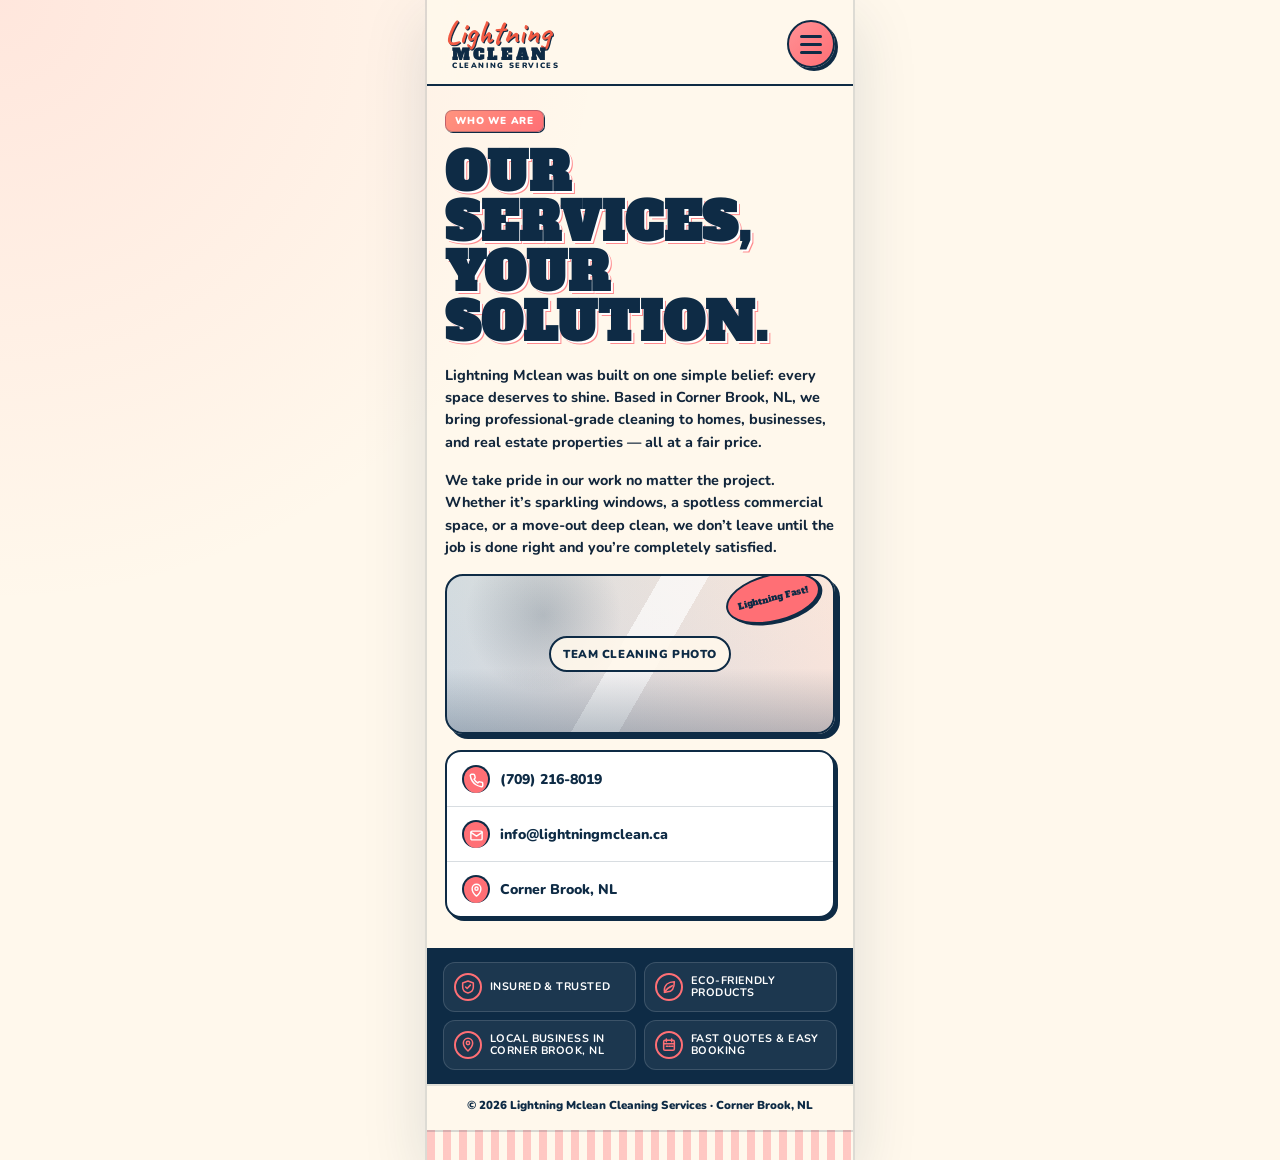
<file: mobile-about.html>
<!DOCTYPE html>
<html lang="en">
<head>
<meta charset="UTF-8" />
<meta name="viewport" content="width=device-width, initial-scale=1.0" />
<meta name="robots" content="noindex, follow" />
<title>Lightning Mclean — About</title>
<link rel="stylesheet" href="mobile.css" />
</head>
<body class="mobile-page">
<main class="phone-screen">
<nav class="m-nav">
  <a class="m-logo" href="mobile-home.html"><span>Lightning</span><b>MCLEAN</b><small>CLEANING SERVICES</small></a>
  <button class="m-menu" id="hamburger" aria-label="Menu"><span></span><span></span><span></span></button>
  <div class="m-links" id="nav-links">
    <a href="mobile-home.html">Home</a>
    <a href="mobile-about.html">About Us</a>
    <a href="mobile-services.html">Our Services</a>
    <a href="mobile-why.html">Why Choose Us</a>
    <a href="mobile-reviews.html">Reviews</a>
    <a href="mobile-gallery.html">Our Work</a>
    <a href="mobile-contact.html">Get a Quote</a>
  </div>
</nav>
<section class="m-section about-page">
  <div class="label">Who We Are</div>
  <h1>Our Services,<br>Your Solution.</h1>
  <p>Lightning Mclean was built on one simple belief: every space deserves to shine. Based in Corner Brook, NL, we bring professional-grade cleaning to homes, businesses, and real estate properties — all at a fair price.</p>
  <p>We take pride in our work no matter the project. Whether it’s sparkling windows, a spotless commercial space, or a move-out deep clean, we don’t leave until the job is done right and you’re completely satisfied.</p>
  <div class="photo wide"><span>Team Cleaning Photo</span><em>Lightning Fast!</em></div>
  <div class="contact-card"><a href="tel:+17092168019"><span><svg class="m-svg" viewBox="0 0 24 24" aria-hidden="true"><path d="M22 16.9v3a2 2 0 0 1-2.2 2 19.8 19.8 0 0 1-8.6-3.1 19.4 19.4 0 0 1-6-6A19.8 19.8 0 0 1 2.1 4.2 2 2 0 0 1 4.1 2h3a2 2 0 0 1 2 1.7c.1 1 .4 1.9.7 2.8a2 2 0 0 1-.5 2.1L8 9.9a16 16 0 0 0 6 6l1.3-1.3a2 2 0 0 1 2.1-.5c.9.3 1.8.6 2.8.7a2 2 0 0 1 1.8 2.1z"/></svg></span>(709) 216-8019</a><a href="mailto:info@lightningmclean.ca"><span><svg class="m-svg" viewBox="0 0 24 24" aria-hidden="true"><rect x="3" y="5" width="18" height="14" rx="2"/><path d="m3 7 9 6 9-6"/></svg></span>info@lightningmclean.ca</a><a><span><svg class="m-svg" viewBox="0 0 24 24" aria-hidden="true"><path d="M12 21s7-6.2 7-12a7 7 0 0 0-14 0c0 5.8 7 12 7 12z"/><circle cx="12" cy="9" r="2.5"/></svg></span>Corner Brook, NL</a></div>
</section><section class="m-trust">
  <div><span><svg class="m-svg" viewBox="0 0 24 24" aria-hidden="true"><path d="M12 3 20 6v6c0 5-3.5 8-8 9-4.5-1-8-4-8-9V6l8-3z"/><path d="m8.5 12 2.2 2.2 4.8-5"/></svg></span><b>Insured & Trusted</b></div>
  <div><span><svg class="m-svg" viewBox="0 0 24 24" aria-hidden="true"><path d="M20 4C11 4 5 9 5 17c0 2 1 3 1 3s2-1 4-1c8 0 10-7 10-15z"/><path d="M5 20c3-5 7-8 12-10"/></svg></span><b>Eco-Friendly Products</b></div>
  <div><span><svg class="m-svg" viewBox="0 0 24 24" aria-hidden="true"><path d="M12 21s7-6.2 7-12a7 7 0 0 0-14 0c0 5.8 7 12 7 12z"/><circle cx="12" cy="9" r="2.5"/></svg></span><b>Local Business in Corner Brook, NL</b></div>
  <div><span><svg class="m-svg" viewBox="0 0 24 24" aria-hidden="true"><rect x="4" y="5" width="16" height="15" rx="2"/><path d="M8 3v4M16 3v4M4 10h16M8 14h2M12 14h2M16 14h2"/></svg></span><b>Fast Quotes & Easy Booking</b></div>
</section>
<footer class="mobile-copyright">© 2026 Lightning Mclean Cleaning Services · Corner Brook, NL</footer>
</main>
<script src="mobile.js"></script>
</body>
</html>
</file>
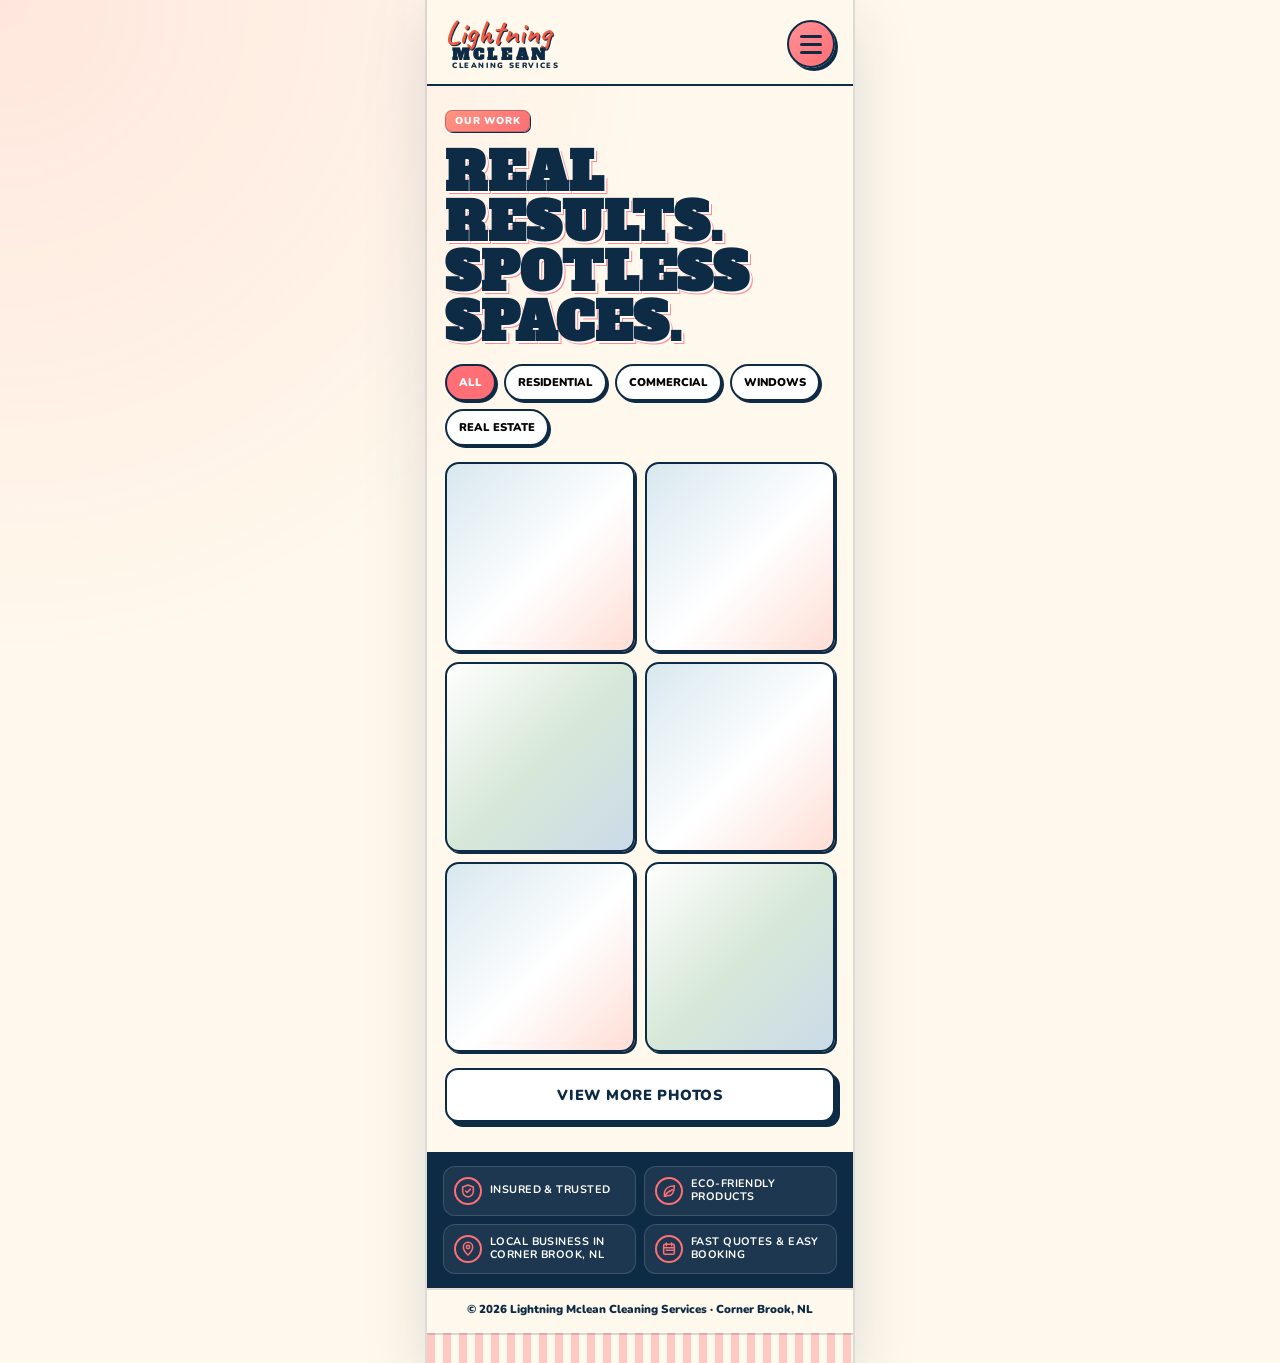
<file: mobile-gallery.html>
<!DOCTYPE html>
<html lang="en">
<head>
<meta charset="UTF-8" />
<meta name="viewport" content="width=device-width, initial-scale=1.0" />
<meta name="robots" content="noindex, follow" />
<title>Lightning Mclean — Our Work</title>
<link rel="stylesheet" href="mobile.css" />
</head>
<body class="mobile-page">
<main class="phone-screen">
<nav class="m-nav">
  <a class="m-logo" href="mobile-home.html"><span>Lightning</span><b>MCLEAN</b><small>CLEANING SERVICES</small></a>
  <button class="m-menu" id="hamburger" aria-label="Menu"><span></span><span></span><span></span></button>
  <div class="m-links" id="nav-links">
    <a href="mobile-home.html">Home</a>
    <a href="mobile-about.html">About Us</a>
    <a href="mobile-services.html">Our Services</a>
    <a href="mobile-why.html">Why Choose Us</a>
    <a href="mobile-reviews.html">Reviews</a>
    <a href="mobile-gallery.html">Our Work</a>
    <a href="mobile-contact.html">Get a Quote</a>
  </div>
</nav>
<section class="m-section gallery-page">
  <div class="label">Our Work</div>
  <h1>Real Results.<br>Spotless Spaces.</h1>
  <div class="filter-row"><button>All</button><button>Residential</button><button>Commercial</button><button>Windows</button><button>Real Estate</button></div>
  <div class="gallery-grid"><div></div><div></div><div></div><div></div><div></div><div></div></div>
  <a class="btn light" href="mobile-contact.html">View More Photos</a>
</section><section class="m-trust">
  <div><span><svg class="m-svg" viewBox="0 0 24 24" aria-hidden="true"><path d="M12 3 20 6v6c0 5-3.5 8-8 9-4.5-1-8-4-8-9V6l8-3z"/><path d="m8.5 12 2.2 2.2 4.8-5"/></svg></span><b>Insured & Trusted</b></div>
  <div><span><svg class="m-svg" viewBox="0 0 24 24" aria-hidden="true"><path d="M20 4C11 4 5 9 5 17c0 2 1 3 1 3s2-1 4-1c8 0 10-7 10-15z"/><path d="M5 20c3-5 7-8 12-10"/></svg></span><b>Eco-Friendly Products</b></div>
  <div><span><svg class="m-svg" viewBox="0 0 24 24" aria-hidden="true"><path d="M12 21s7-6.2 7-12a7 7 0 0 0-14 0c0 5.8 7 12 7 12z"/><circle cx="12" cy="9" r="2.5"/></svg></span><b>Local Business in Corner Brook, NL</b></div>
  <div><span><svg class="m-svg" viewBox="0 0 24 24" aria-hidden="true"><rect x="4" y="5" width="16" height="15" rx="2"/><path d="M8 3v4M16 3v4M4 10h16M8 14h2M12 14h2M16 14h2"/></svg></span><b>Fast Quotes & Easy Booking</b></div>
</section>
<footer class="mobile-copyright">© 2026 Lightning Mclean Cleaning Services · Corner Brook, NL</footer>
</main>
<script src="mobile.js"></script>
</body>
</html>
</file>
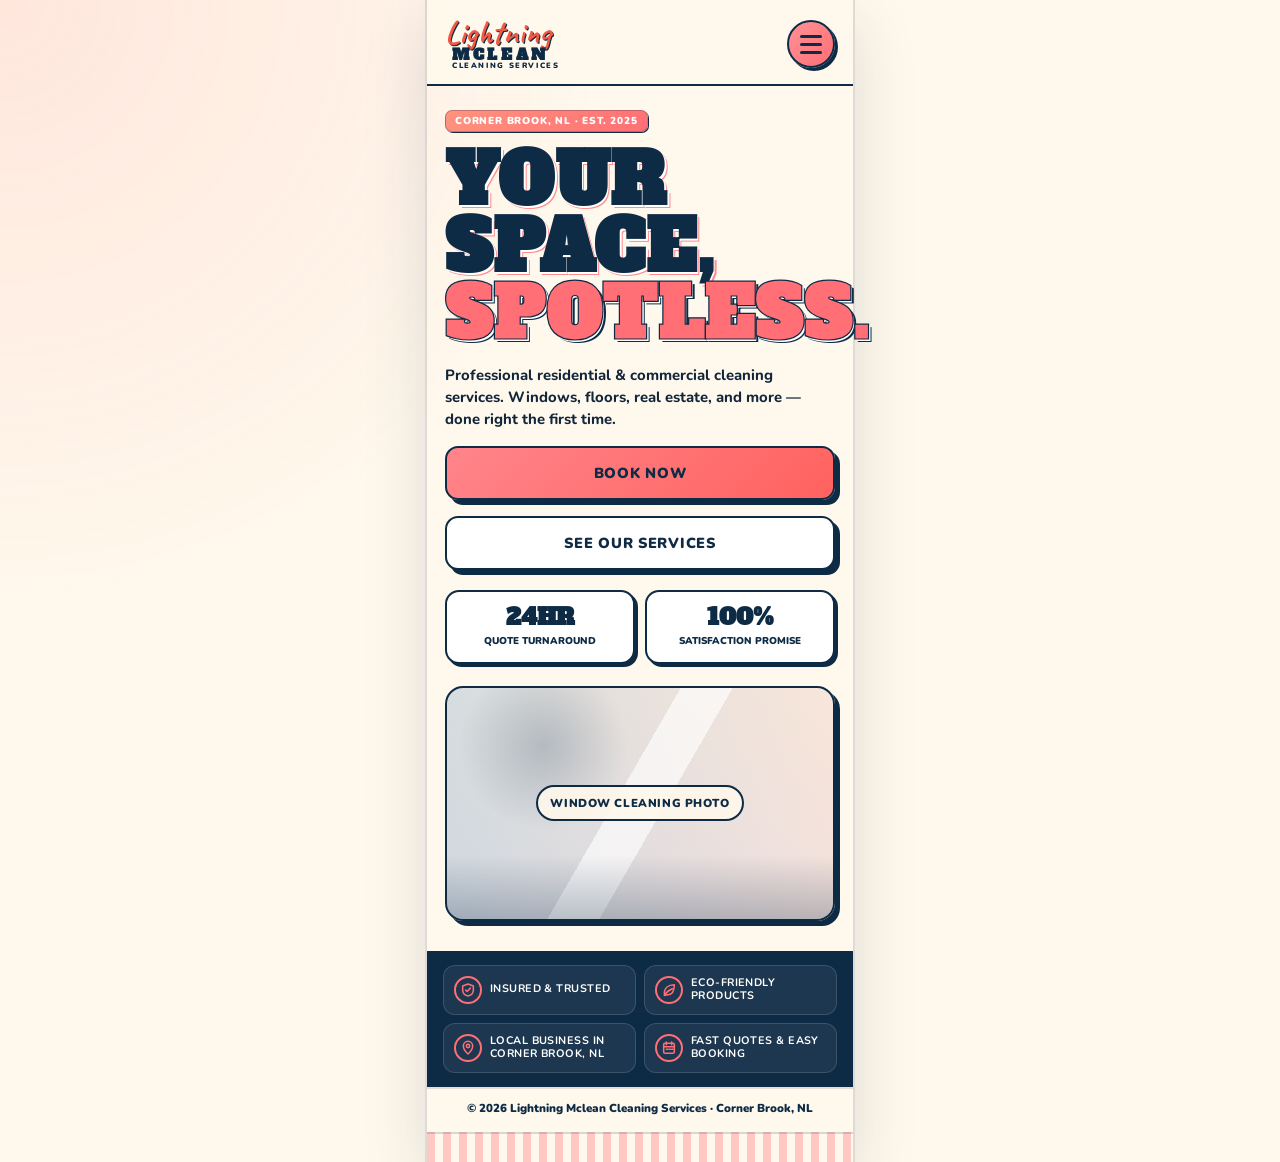
<file: mobile-home.html>
<!DOCTYPE html>
<html lang="en">
<head>
<meta charset="UTF-8" />
<meta name="viewport" content="width=device-width, initial-scale=1.0" />
<meta name="robots" content="noindex, follow" />
<title>Lightning Mclean — Home</title>
<link rel="stylesheet" href="mobile.css" />
</head>
<body class="mobile-page">
<main class="phone-screen">
<nav class="m-nav">
  <a class="m-logo" href="mobile-home.html"><span>Lightning</span><b>MCLEAN</b><small>CLEANING SERVICES</small></a>
  <button class="m-menu" id="hamburger" aria-label="Menu"><span></span><span></span><span></span></button>
  <div class="m-links" id="nav-links">
    <a href="mobile-home.html">Home</a>
    <a href="mobile-about.html">About Us</a>
    <a href="mobile-services.html">Our Services</a>
    <a href="mobile-why.html">Why Choose Us</a>
    <a href="mobile-reviews.html">Reviews</a>
    <a href="mobile-gallery.html">Our Work</a>
    <a href="mobile-contact.html">Get a Quote</a>
  </div>
</nav>
<section class="m-hero">
  <div class="pill">Corner Brook, NL · Est. 2025</div>
  <h1>Your Space,<br><span>Spotless.</span></h1>
  <p>Professional residential & commercial cleaning services. Windows, floors, real estate, and more — done right the first time.</p>
  <a class="btn primary" href="mobile-contact.html">Book Now</a>
  <a class="btn light" href="mobile-services.html">See Our Services</a>
  <div class="stat-row"><div><b>24hr</b><small>Quote Turnaround</small></div><div><b>100%</b><small>Satisfaction Promise</small></div></div>
  <div class="photo tall"><span>Window Cleaning Photo</span></div>
</section><section class="m-trust">
  <div><span><svg class="m-svg" viewBox="0 0 24 24" aria-hidden="true"><path d="M12 3 20 6v6c0 5-3.5 8-8 9-4.5-1-8-4-8-9V6l8-3z"/><path d="m8.5 12 2.2 2.2 4.8-5"/></svg></span><b>Insured & Trusted</b></div>
  <div><span><svg class="m-svg" viewBox="0 0 24 24" aria-hidden="true"><path d="M20 4C11 4 5 9 5 17c0 2 1 3 1 3s2-1 4-1c8 0 10-7 10-15z"/><path d="M5 20c3-5 7-8 12-10"/></svg></span><b>Eco-Friendly Products</b></div>
  <div><span><svg class="m-svg" viewBox="0 0 24 24" aria-hidden="true"><path d="M12 21s7-6.2 7-12a7 7 0 0 0-14 0c0 5.8 7 12 7 12z"/><circle cx="12" cy="9" r="2.5"/></svg></span><b>Local Business in Corner Brook, NL</b></div>
  <div><span><svg class="m-svg" viewBox="0 0 24 24" aria-hidden="true"><rect x="4" y="5" width="16" height="15" rx="2"/><path d="M8 3v4M16 3v4M4 10h16M8 14h2M12 14h2M16 14h2"/></svg></span><b>Fast Quotes & Easy Booking</b></div>
</section>
<footer class="mobile-copyright">© 2026 Lightning Mclean Cleaning Services · Corner Brook, NL</footer>
</main>
<script src="mobile.js"></script>
</body>
</html>
</file>
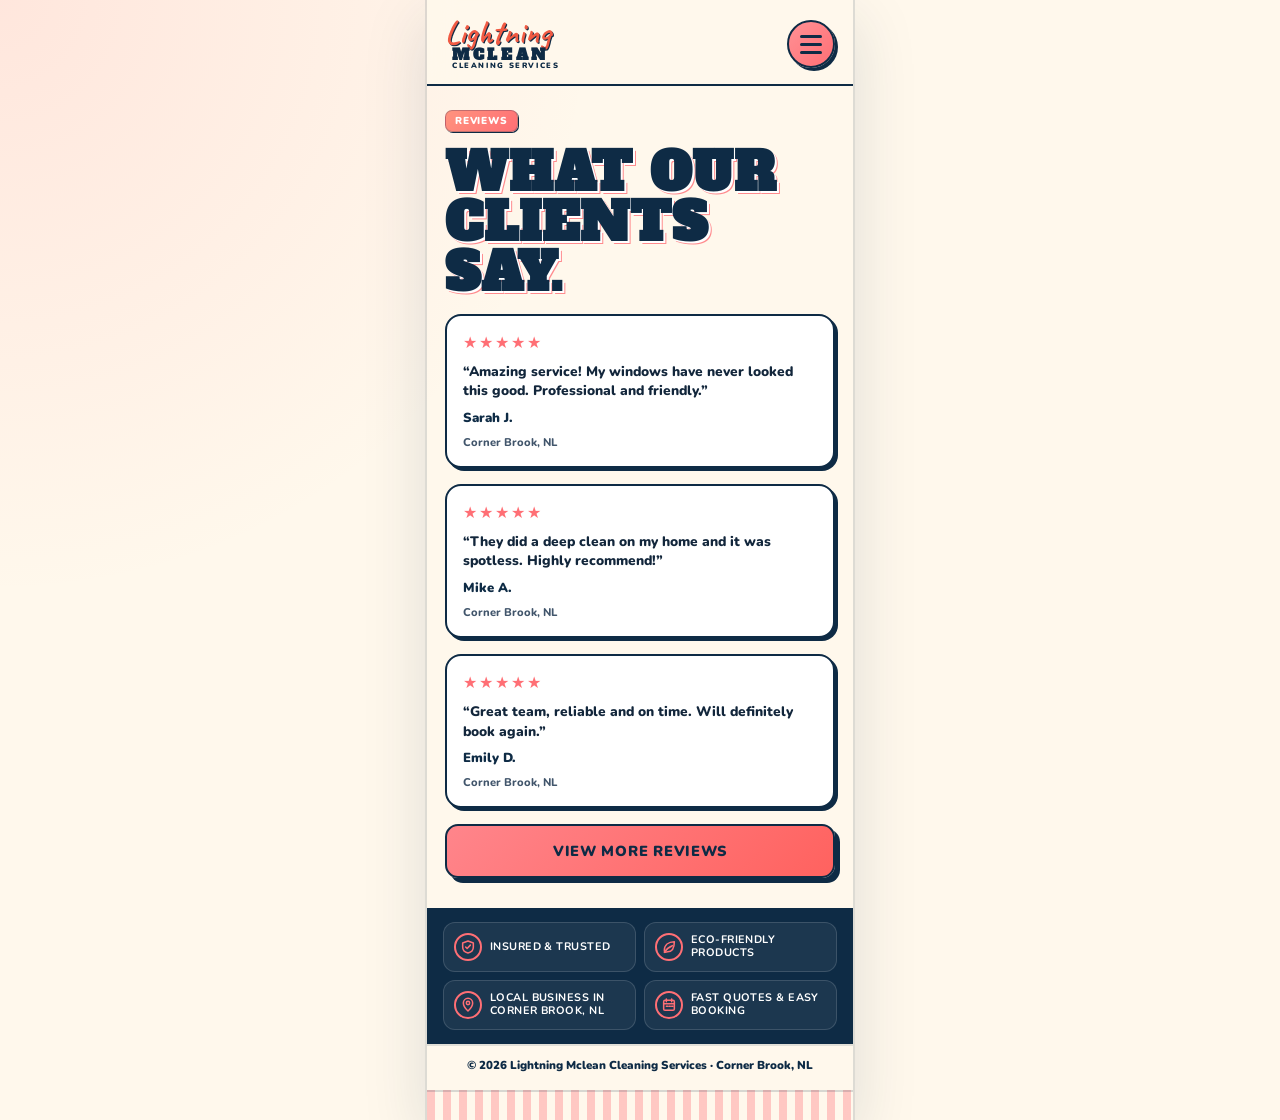
<file: mobile-reviews.html>
<!DOCTYPE html>
<html lang="en">
<head>
<meta charset="UTF-8" />
<meta name="viewport" content="width=device-width, initial-scale=1.0" />
<meta name="robots" content="noindex, follow" />
<title>Lightning Mclean — Reviews</title>
<link rel="stylesheet" href="mobile.css" />
</head>
<body class="mobile-page">
<main class="phone-screen">
<nav class="m-nav">
  <a class="m-logo" href="mobile-home.html"><span>Lightning</span><b>MCLEAN</b><small>CLEANING SERVICES</small></a>
  <button class="m-menu" id="hamburger" aria-label="Menu"><span></span><span></span><span></span></button>
  <div class="m-links" id="nav-links">
    <a href="mobile-home.html">Home</a>
    <a href="mobile-about.html">About Us</a>
    <a href="mobile-services.html">Our Services</a>
    <a href="mobile-why.html">Why Choose Us</a>
    <a href="mobile-reviews.html">Reviews</a>
    <a href="mobile-gallery.html">Our Work</a>
    <a href="mobile-contact.html">Get a Quote</a>
  </div>
</nav>
<section class="m-section reviews-page">
  <div class="label">Reviews</div>
  <h1>What Our<br>Clients Say.</h1>
  <div class="review-card"><div class="stars">★★★★★</div><p>“Amazing service! My windows have never looked this good. Professional and friendly.”</p><b>Sarah J.</b><small>Corner Brook, NL</small></div>
  <div class="review-card"><div class="stars">★★★★★</div><p>“They did a deep clean on my home and it was spotless. Highly recommend!”</p><b>Mike A.</b><small>Corner Brook, NL</small></div>
  <div class="review-card"><div class="stars">★★★★★</div><p>“Great team, reliable and on time. Will definitely book again.”</p><b>Emily D.</b><small>Corner Brook, NL</small></div>
  <a class="btn primary" href="mobile-contact.html">View More Reviews</a>
</section><section class="m-trust">
  <div><span><svg class="m-svg" viewBox="0 0 24 24" aria-hidden="true"><path d="M12 3 20 6v6c0 5-3.5 8-8 9-4.5-1-8-4-8-9V6l8-3z"/><path d="m8.5 12 2.2 2.2 4.8-5"/></svg></span><b>Insured & Trusted</b></div>
  <div><span><svg class="m-svg" viewBox="0 0 24 24" aria-hidden="true"><path d="M20 4C11 4 5 9 5 17c0 2 1 3 1 3s2-1 4-1c8 0 10-7 10-15z"/><path d="M5 20c3-5 7-8 12-10"/></svg></span><b>Eco-Friendly Products</b></div>
  <div><span><svg class="m-svg" viewBox="0 0 24 24" aria-hidden="true"><path d="M12 21s7-6.2 7-12a7 7 0 0 0-14 0c0 5.8 7 12 7 12z"/><circle cx="12" cy="9" r="2.5"/></svg></span><b>Local Business in Corner Brook, NL</b></div>
  <div><span><svg class="m-svg" viewBox="0 0 24 24" aria-hidden="true"><rect x="4" y="5" width="16" height="15" rx="2"/><path d="M8 3v4M16 3v4M4 10h16M8 14h2M12 14h2M16 14h2"/></svg></span><b>Fast Quotes & Easy Booking</b></div>
</section>
<footer class="mobile-copyright">© 2026 Lightning Mclean Cleaning Services · Corner Brook, NL</footer>
</main>
<script src="mobile.js"></script>
</body>
</html>
</file>
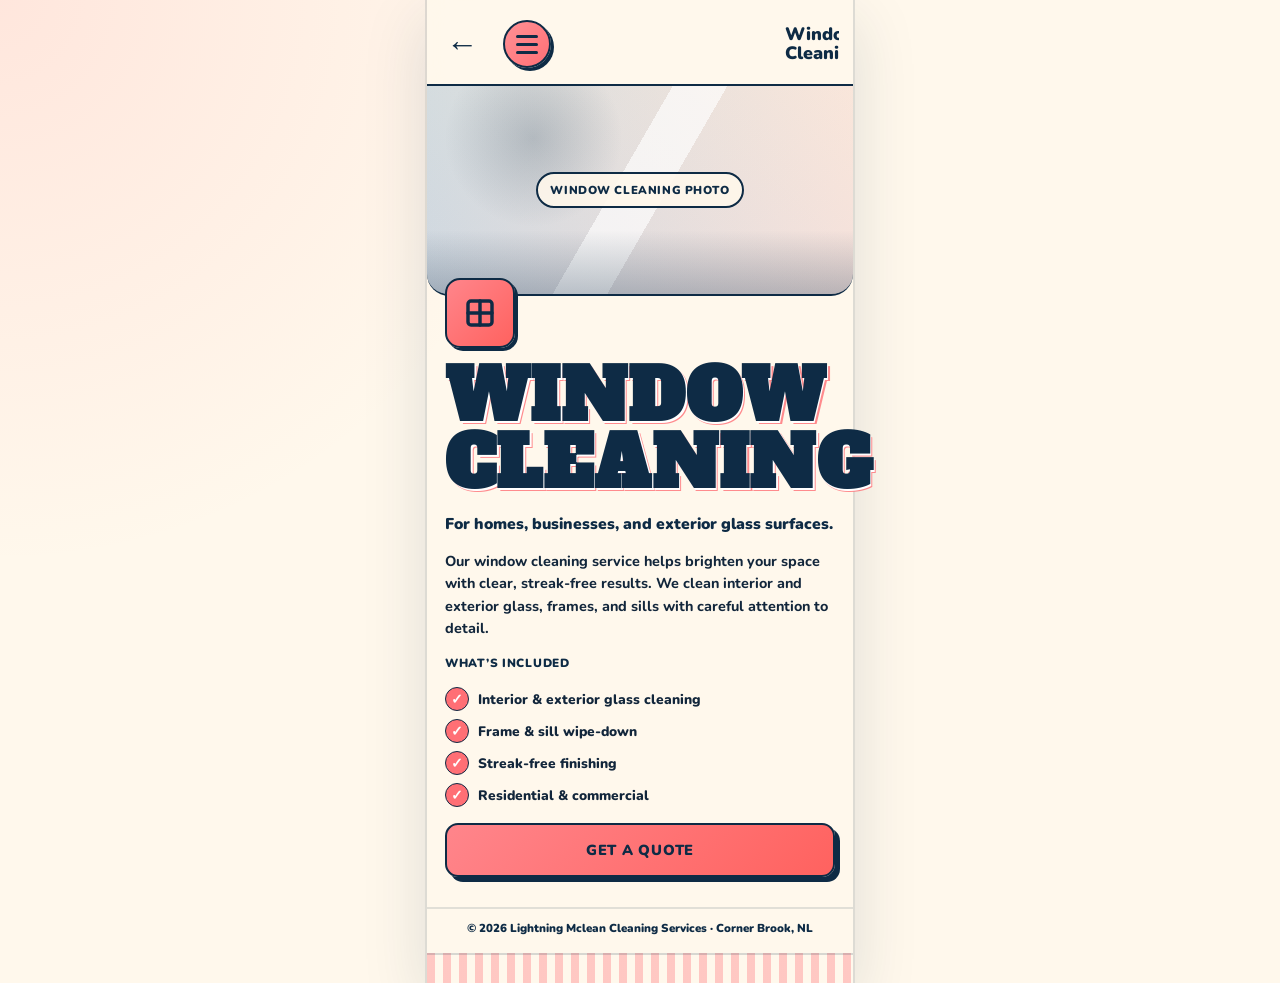
<file: mobile-service-detail.html>
<!DOCTYPE html>
<html lang="en">
<head>
<meta charset="UTF-8" />
<meta name="viewport" content="width=device-width, initial-scale=1.0" />
<meta name="robots" content="noindex, follow" />
<title>Lightning Mclean — Window Cleaning</title>
<link rel="stylesheet" href="mobile.css" />
</head>
<body class="mobile-page">
<main class="phone-screen">
<nav class="m-nav detail-nav"><a class="back" href="mobile-services.html">←</a>
  <a class="m-logo" href="mobile-home.html"><span>Lightning</span><b>MCLEAN</b><small>CLEANING SERVICES</small></a>
  <button class="m-menu" id="hamburger" aria-label="Menu"><span></span><span></span><span></span></button>
  <div class="m-links" id="nav-links">
    <a href="mobile-home.html">Home</a>
    <a href="mobile-about.html">About Us</a>
    <a href="mobile-services.html">Our Services</a>
    <a href="mobile-why.html">Why Choose Us</a>
    <a href="mobile-reviews.html">Reviews</a>
    <a href="mobile-gallery.html">Our Work</a>
    <a href="mobile-contact.html">Get a Quote</a>
  </div>
</nav>
<section class="m-section detail-page">
  <div class="photo detail-photo"><span>Window Cleaning Photo</span></div>
  <div class="detail-icon"><svg class="m-svg" viewBox="0 0 24 24" aria-hidden="true"><rect x="4" y="4" width="16" height="16" rx="2"/><path d="M12 4v16M4 12h16"/></svg></div>
  <h1>Window<br>Cleaning</h1>
  <h3>For homes, businesses, and exterior glass surfaces.</h3>
  <p>Our window cleaning service helps brighten your space with clear, streak-free results. We clean interior and exterior glass, frames, and sills with careful attention to detail.</p>
  <h4>What’s Included</h4>
  <ul class="check-list"><li>Interior & exterior glass cleaning</li><li>Frame & sill wipe-down</li><li>Streak-free finishing</li><li>Residential & commercial</li></ul>
  <a class="btn primary" href="mobile-contact.html">Get a Quote</a>
</section>
<footer class="mobile-copyright">© 2026 Lightning Mclean Cleaning Services · Corner Brook, NL</footer>
</main>
<script src="mobile.js"></script>
</body>
</html>
</file>
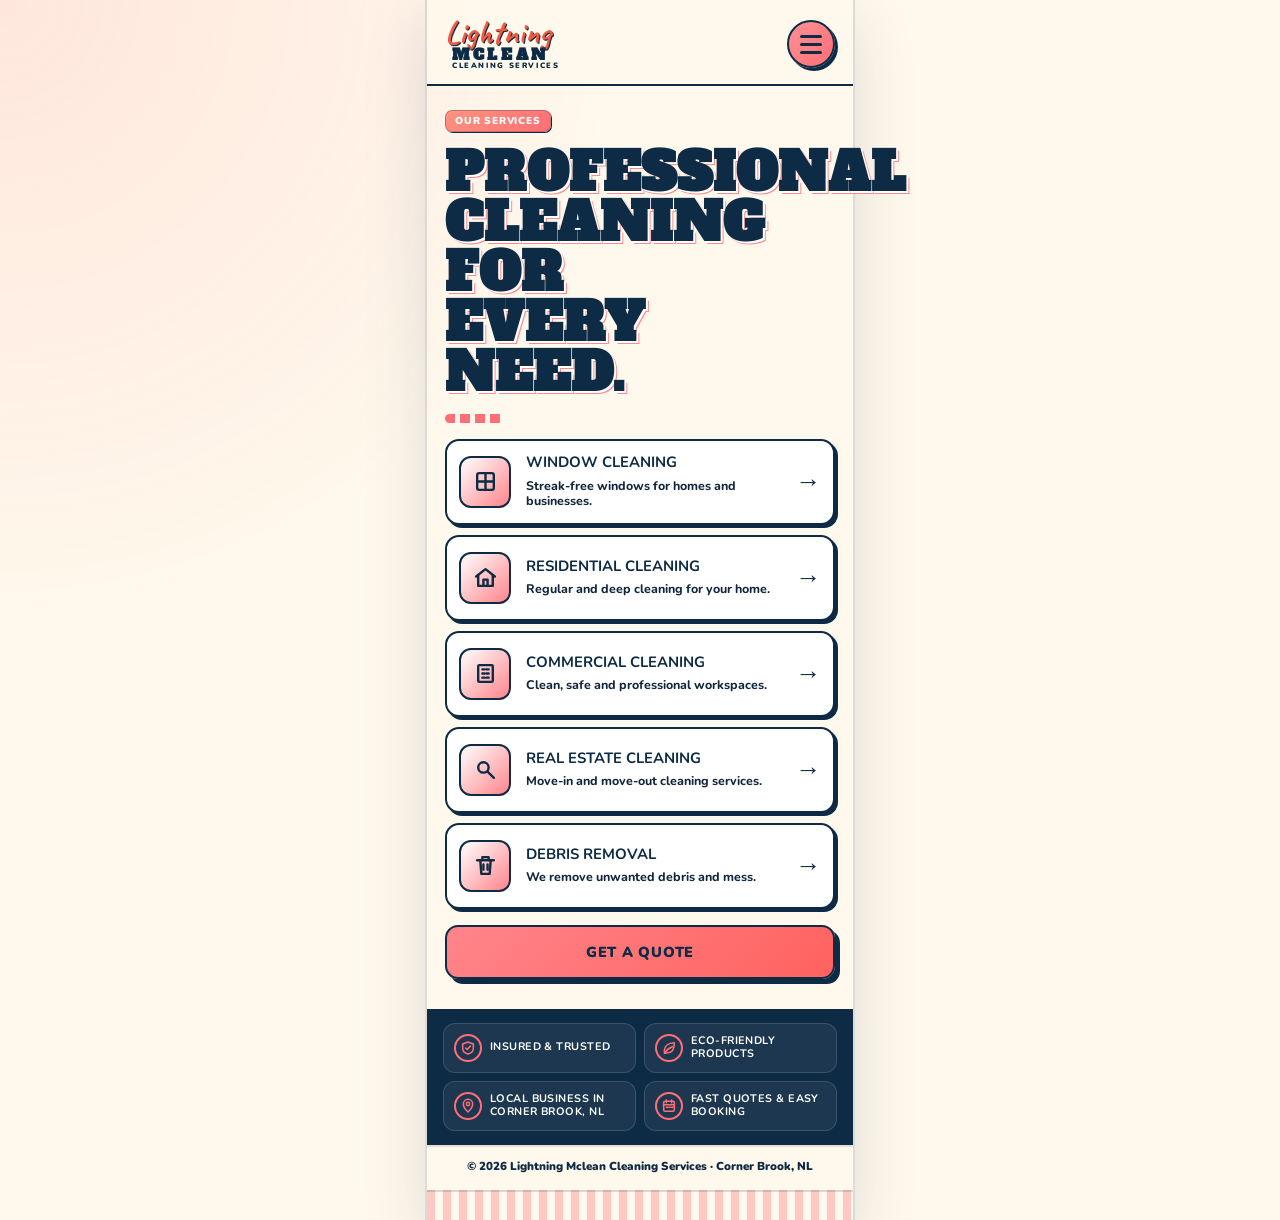
<file: mobile-services.html>
<!DOCTYPE html>
<html lang="en">
<head>
<meta charset="UTF-8" />
<meta name="viewport" content="width=device-width, initial-scale=1.0" />
<meta name="robots" content="noindex, follow" />
<title>Lightning Mclean — Services</title>
<link rel="stylesheet" href="mobile.css" />
</head>
<body class="mobile-page">
<main class="phone-screen">
<nav class="m-nav">
  <a class="m-logo" href="mobile-home.html"><span>Lightning</span><b>MCLEAN</b><small>CLEANING SERVICES</small></a>
  <button class="m-menu" id="hamburger" aria-label="Menu"><span></span><span></span><span></span></button>
  <div class="m-links" id="nav-links">
    <a href="mobile-home.html">Home</a>
    <a href="mobile-about.html">About Us</a>
    <a href="mobile-services.html">Our Services</a>
    <a href="mobile-why.html">Why Choose Us</a>
    <a href="mobile-reviews.html">Reviews</a>
    <a href="mobile-gallery.html">Our Work</a>
    <a href="mobile-contact.html">Get a Quote</a>
  </div>
</nav>
<section class="m-section services-page">
  <div class="label">Our Services</div>
  <h1>Professional<br>Cleaning For<br>Every Need.</h1>
  <div class="squiggle"></div>
  <div class="service-list">
    <a href="mobile-service-detail.html"><span class="icon"><svg class="m-svg" viewBox="0 0 24 24" aria-hidden="true"><rect x="4" y="4" width="16" height="16" rx="2"/><path d="M12 4v16M4 12h16"/></svg></span><b>Window Cleaning</b><small>Streak-free windows for homes and businesses.</small><i>→</i></a>
    <a href="mobile-service-detail.html"><span class="icon"><svg class="m-svg" viewBox="0 0 24 24" aria-hidden="true"><path d="M3 11 12 4l9 7"/><path d="M5 10v10h14V10"/><path d="M10 20v-6h4v6"/></svg></span><b>Residential Cleaning</b><small>Regular and deep cleaning for your home.</small><i>→</i></a>
    <a href="mobile-service-detail.html"><span class="icon"><svg class="m-svg" viewBox="0 0 24 24" aria-hidden="true"><rect x="5" y="4" width="14" height="16" rx="1"/><path d="M9 8h2M13 8h2M9 12h2M13 12h2M9 16h2M13 16h2"/></svg></span><b>Commercial Cleaning</b><small>Clean, safe and professional workspaces.</small><i>→</i></a>
    <a href="mobile-service-detail.html"><span class="icon"><svg class="m-svg" viewBox="0 0 24 24" aria-hidden="true"><circle cx="10" cy="10" r="5"/><path d="m14 14 6 6"/></svg></span><b>Real Estate Cleaning</b><small>Move-in and move-out cleaning services.</small><i>→</i></a>
    <a href="mobile-service-detail.html"><span class="icon"><svg class="m-svg" viewBox="0 0 24 24" aria-hidden="true"><path d="M4 7h16M9 7V4h6v3M7 7l1 13h8l1-13"/><path d="M10 11v5M14 11v5"/></svg></span><b>Debris Removal</b><small>We remove unwanted debris and mess.</small><i>→</i></a>
  </div>
  <a class="btn primary" href="mobile-contact.html">Get a Quote</a>
</section><section class="m-trust">
  <div><span><svg class="m-svg" viewBox="0 0 24 24" aria-hidden="true"><path d="M12 3 20 6v6c0 5-3.5 8-8 9-4.5-1-8-4-8-9V6l8-3z"/><path d="m8.5 12 2.2 2.2 4.8-5"/></svg></span><b>Insured & Trusted</b></div>
  <div><span><svg class="m-svg" viewBox="0 0 24 24" aria-hidden="true"><path d="M20 4C11 4 5 9 5 17c0 2 1 3 1 3s2-1 4-1c8 0 10-7 10-15z"/><path d="M5 20c3-5 7-8 12-10"/></svg></span><b>Eco-Friendly Products</b></div>
  <div><span><svg class="m-svg" viewBox="0 0 24 24" aria-hidden="true"><path d="M12 21s7-6.2 7-12a7 7 0 0 0-14 0c0 5.8 7 12 7 12z"/><circle cx="12" cy="9" r="2.5"/></svg></span><b>Local Business in Corner Brook, NL</b></div>
  <div><span><svg class="m-svg" viewBox="0 0 24 24" aria-hidden="true"><rect x="4" y="5" width="16" height="15" rx="2"/><path d="M8 3v4M16 3v4M4 10h16M8 14h2M12 14h2M16 14h2"/></svg></span><b>Fast Quotes & Easy Booking</b></div>
</section>
<footer class="mobile-copyright">© 2026 Lightning Mclean Cleaning Services · Corner Brook, NL</footer>
</main>
<script src="mobile.js"></script>
</body>
</html>
</file>
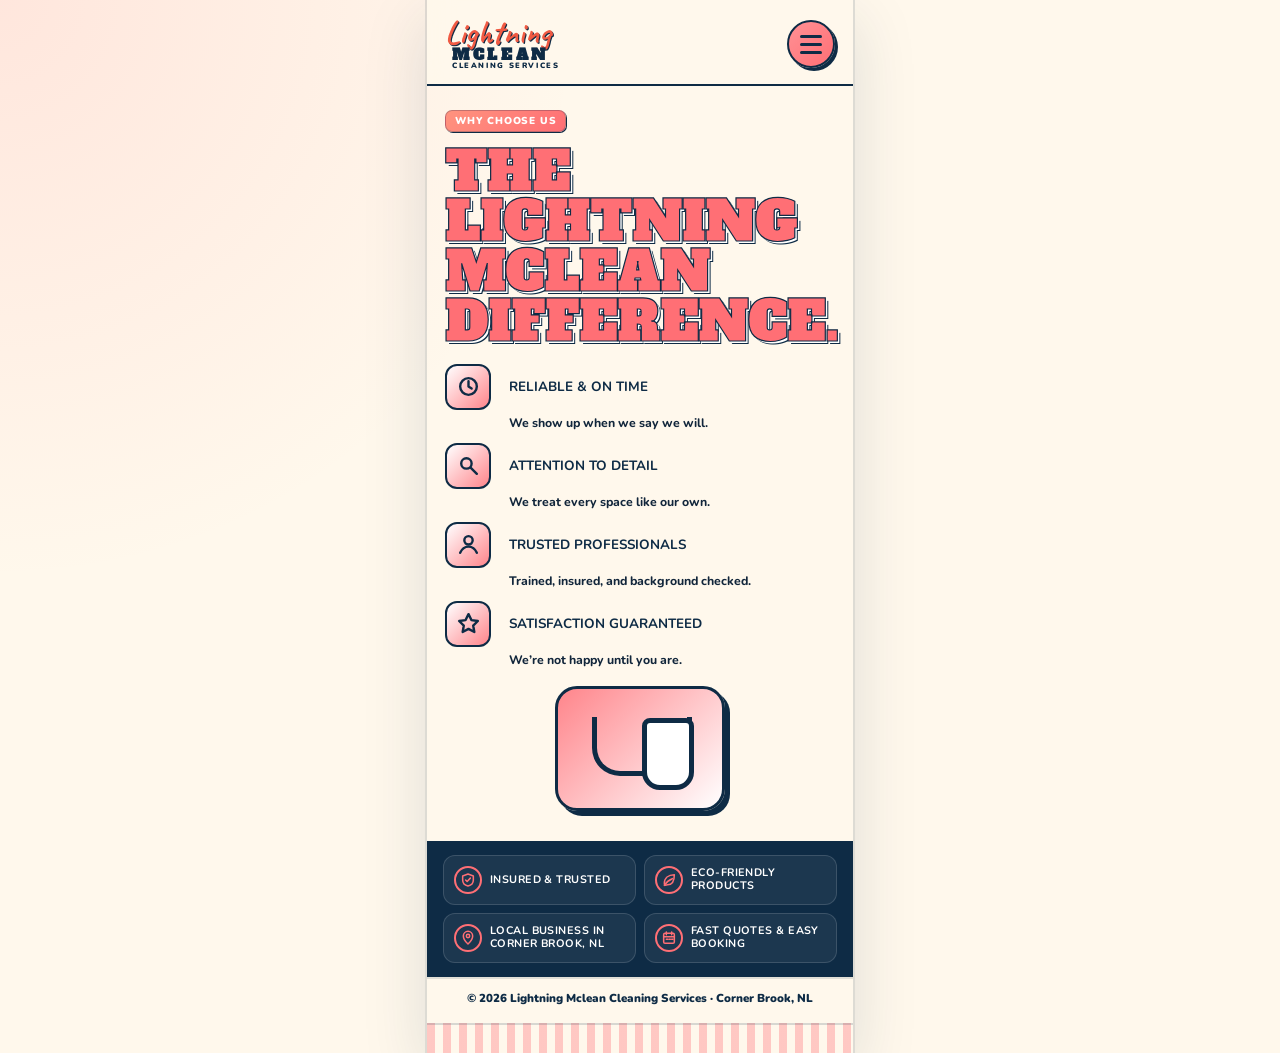
<file: mobile-why.html>
<!DOCTYPE html>
<html lang="en">
<head>
<meta charset="UTF-8" />
<meta name="viewport" content="width=device-width, initial-scale=1.0" />
<meta name="robots" content="noindex, follow" />
<title>Lightning Mclean — Why Choose Us</title>
<link rel="stylesheet" href="mobile.css" />
</head>
<body class="mobile-page">
<main class="phone-screen">
<nav class="m-nav">
  <a class="m-logo" href="mobile-home.html"><span>Lightning</span><b>MCLEAN</b><small>CLEANING SERVICES</small></a>
  <button class="m-menu" id="hamburger" aria-label="Menu"><span></span><span></span><span></span></button>
  <div class="m-links" id="nav-links">
    <a href="mobile-home.html">Home</a>
    <a href="mobile-about.html">About Us</a>
    <a href="mobile-services.html">Our Services</a>
    <a href="mobile-why.html">Why Choose Us</a>
    <a href="mobile-reviews.html">Reviews</a>
    <a href="mobile-gallery.html">Our Work</a>
    <a href="mobile-contact.html">Get a Quote</a>
  </div>
</nav>
<section class="m-section why-page">
  <div class="label">Why Choose Us</div>
  <h1>The Lightning<br>Mclean<br>Difference.</h1>
  <div class="why-list">
    <div><span><svg class="m-svg" viewBox="0 0 24 24" aria-hidden="true"><circle cx="12" cy="12" r="8"/><path d="M12 7v5l3 2"/></svg></span><b>Reliable & On Time</b><p>We show up when we say we will.</p></div>
    <div><span><svg class="m-svg" viewBox="0 0 24 24" aria-hidden="true"><circle cx="10" cy="10" r="5"/><path d="m14 14 6 6"/></svg></span><b>Attention to Detail</b><p>We treat every space like our own.</p></div>
    <div><span><svg class="m-svg" viewBox="0 0 24 24" aria-hidden="true"><circle cx="12" cy="8" r="4"/><path d="M4 20c1.7-4 5-6 8-6s6.3 2 8 6"/></svg></span><b>Trusted Professionals</b><p>Trained, insured, and background checked.</p></div>
    <div><span><svg class="m-svg" viewBox="0 0 24 24" aria-hidden="true"><path d="m12 3 2.8 5.7 6.2.9-4.5 4.4 1.1 6.2L12 17.2 6.4 20.2 7.5 14 3 9.6l6.2-.9L12 3z"/></svg></span><b>Satisfaction Guaranteed</b><p>We’re not happy until you are.</p></div>
  </div>
  <div class="cleaning-illustration"><span></span></div>
</section><section class="m-trust">
  <div><span><svg class="m-svg" viewBox="0 0 24 24" aria-hidden="true"><path d="M12 3 20 6v6c0 5-3.5 8-8 9-4.5-1-8-4-8-9V6l8-3z"/><path d="m8.5 12 2.2 2.2 4.8-5"/></svg></span><b>Insured & Trusted</b></div>
  <div><span><svg class="m-svg" viewBox="0 0 24 24" aria-hidden="true"><path d="M20 4C11 4 5 9 5 17c0 2 1 3 1 3s2-1 4-1c8 0 10-7 10-15z"/><path d="M5 20c3-5 7-8 12-10"/></svg></span><b>Eco-Friendly Products</b></div>
  <div><span><svg class="m-svg" viewBox="0 0 24 24" aria-hidden="true"><path d="M12 21s7-6.2 7-12a7 7 0 0 0-14 0c0 5.8 7 12 7 12z"/><circle cx="12" cy="9" r="2.5"/></svg></span><b>Local Business in Corner Brook, NL</b></div>
  <div><span><svg class="m-svg" viewBox="0 0 24 24" aria-hidden="true"><rect x="4" y="5" width="16" height="15" rx="2"/><path d="M8 3v4M16 3v4M4 10h16M8 14h2M12 14h2M16 14h2"/></svg></span><b>Fast Quotes & Easy Booking</b></div>
</section>
<footer class="mobile-copyright">© 2026 Lightning Mclean Cleaning Services · Corner Brook, NL</footer>
</main>
<script src="mobile.js"></script>
</body>
</html>
</file>
<file: mobile.css>
@import url('https://fonts.googleapis.com/css2?family=Alfa+Slab+One&family=Nunito:wght@400;600;700;800;900&family=Caveat:wght@600;700&display=swap');

:root{
  --navy:#0e2b45;
  --navy-2:#071b2d;
  --coral:#ff6f75;
  --coral-2:#f05a43;
  --cream:#fff8ec;
  --cream-2:#fff1df;
  --ink:#12263b;
  --muted:#41556b;
  --line:#0e2b45;
  --display:'Alfa Slab One',serif;
  --script:'Caveat',cursive;
  --body:'Nunito',sans-serif;
  --shadow:5px 5px 0 var(--navy);
  --radius:18px;
  --nav-h:86px;
}

*{box-sizing:border-box;margin:0;padding:0}
html,body{width:100%;min-height:100%;overflow-x:hidden;background:linear-gradient(180deg,#fff8ec,#fff2e5);font-family:var(--body);color:var(--ink);}
a{text-decoration:none;color:inherit} button{font:inherit;cursor:pointer} ul{list-style:none}
.mobile-page{background:radial-gradient(circle at top left,rgba(255,111,117,.13),transparent 35%),var(--cream);}
.phone-screen{min-height:100vh;display:flex;flex-direction:column;position:relative;}
.phone-screen::after{content:"";height:28px;background:linear-gradient(90deg,rgba(255,111,117,.35) 25%,transparent 25% 50%,rgba(255,111,117,.35) 50% 75%,transparent 75%);background-size:32px 28px;border-top:2px solid rgba(14,43,69,.16);}

.m-nav{height:var(--nav-h);position:sticky;top:0;z-index:50;display:flex;align-items:center;justify-content:space-between;gap:14px;padding:14px 18px 10px;background:rgba(255,248,236,.96);backdrop-filter:blur(12px);border-bottom:2px solid var(--navy);}
.m-logo{display:flex;flex-direction:column;line-height:.86;min-width:0;}
.m-logo span{font-family:var(--script);font-size:2.04rem;font-weight:700;color:var(--coral-2);line-height:.85;text-shadow:.5px .5px 0 var(--navy)}
.m-logo b{font-family:var(--display);font-size:.95rem;letter-spacing:.24em;color:var(--navy);line-height:1.05;margin-left:7px;text-transform:uppercase;}
.m-logo small{font-size:.48rem;letter-spacing:.21em;font-weight:900;color:var(--navy);margin-left:7px;text-transform:uppercase;}
.m-menu{width:48px;height:48px;border-radius:50%;border:2px solid var(--navy);background:linear-gradient(135deg,#ff9195,var(--coral));box-shadow:3px 3px 0 var(--navy);display:flex;flex-direction:column;align-items:center;justify-content:center;gap:5px;flex:0 0 48px;}
.m-menu span{width:22px;height:3px;border-radius:99px;background:var(--navy);transition:.2s ease;}
.m-menu.open span:nth-child(1){transform:translateY(8px) rotate(45deg)}
.m-menu.open span:nth-child(2){opacity:0}
.m-menu.open span:nth-child(3){transform:translateY(-8px) rotate(-45deg)}
.m-links{display:none;position:fixed;top:var(--nav-h);left:12px;right:12px;z-index:60;flex-direction:column;gap:8px;padding:12px;background:var(--cream);border:2.5px solid var(--navy);border-radius:0 0 20px 20px;box-shadow:var(--shadow)}
.m-links.open{display:flex}.m-links a{display:block;padding:13px 14px;border:2px solid var(--navy);border-radius:14px;background:#fff;font-weight:900;color:var(--navy);text-transform:uppercase;font-size:.78rem;letter-spacing:.04em}.m-links a:hover{background:var(--coral);color:#fff}
.detail-nav{display:grid;grid-template-columns:44px 1fr 48px;align-items:center}.detail-nav .m-logo{display:none}.detail-nav::after{content:"Window Cleaning";font-weight:900;color:var(--navy);font-size:1rem;justify-self:start}.detail-nav .back{width:42px;height:42px;border-radius:50%;display:grid;place-items:center;border:0;background:transparent;font-size:2rem;font-weight:900;color:var(--navy);box-shadow:none;padding:0;}

.m-hero,.m-section{flex:1;padding:24px 18px 30px;display:flex;flex-direction:column;gap:16px;position:relative;}
.label,.pill{align-self:flex-start;background:linear-gradient(135deg,#ff937e,#ff6f75);color:#fff;border:1.8px solid rgba(14,43,69,.25);box-shadow:1px 1px 0 var(--navy);border-radius:7px;padding:5px 9px;font-size:.63rem;font-weight:900;text-transform:uppercase;letter-spacing:.08em;line-height:1;}
.m-hero h1,.m-section h1{font-family:var(--display);color:var(--navy);text-transform:uppercase;letter-spacing:.02em;line-height:.96;text-wrap:balance;text-shadow:1.5px 1.5px 0 #fff,2.6px 2.6px 0 rgba(255,111,117,.8);}
.m-hero h1{font-size:clamp(3rem,14.3vw,4.35rem);}.m-section h1{font-size:clamp(2.25rem,10.5vw,3.25rem);}.m-hero h1 span,.why-page h1{color:var(--coral);-webkit-text-stroke:1.2px var(--navy);text-shadow:1.5px 1.5px 0 #fff,3px 3px 0 var(--navy)}
p{font-size:.93rem;line-height:1.48;font-weight:750;color:var(--ink)}.m-section p{font-size:.9rem;line-height:1.55}.squiggle{width:58px;height:9px;background:repeating-linear-gradient(90deg,var(--coral) 0 10px,transparent 10px 15px);border-radius:99px;}
.btn{width:100%;display:inline-flex;align-items:center;justify-content:center;min-height:54px;padding:14px 18px;border:2.5px solid var(--navy);border-radius:13px;font-size:.91rem;font-weight:900;text-transform:uppercase;letter-spacing:.05em;box-shadow:var(--shadow);}.btn.primary{background:linear-gradient(135deg,#ff858b,#ff625f);color:var(--navy)}.btn.light{background:#fff;color:var(--navy)}.btn:active{transform:translate(3px,3px);box-shadow:1px 1px 0 var(--navy)}

.photo{position:relative;overflow:hidden;border:2.5px solid var(--navy);border-radius:18px;box-shadow:var(--shadow);background:linear-gradient(135deg,rgba(14,43,69,.08),rgba(255,111,117,.12)),linear-gradient(45deg,#d9e6ee,#fff6e8);display:grid;place-items:center;min-height:190px;}.photo::before{content:"";position:absolute;inset:0;background:linear-gradient(120deg,transparent 0 45%,rgba(255,255,255,.65) 45% 55%,transparent 55%),radial-gradient(circle at 25% 25%,rgba(14,43,69,.2),transparent 25%);}.photo::after{content:"";position:absolute;bottom:0;left:0;right:0;height:64px;background:linear-gradient(180deg,transparent,rgba(14,43,69,.25));}.photo span{position:relative;z-index:1;background:rgba(255,248,236,.9);border:2px solid var(--navy);border-radius:999px;padding:8px 12px;font-size:.72rem;font-weight:900;color:var(--navy);text-transform:uppercase;letter-spacing:.05em}.photo em{position:absolute;right:12px;top:-2px;z-index:2;transform:rotate(-14deg);font-family:var(--display);font-size:.55rem;color:var(--navy);background:var(--coral);border:2px solid var(--navy);border-radius:50%;padding:16px 10px;box-shadow:2px 2px 0 var(--navy);font-style:normal;text-align:center}.photo.tall{min-height:235px;margin-top:6px}.photo.wide{min-height:160px}.detail-photo{margin:-24px -18px 0;min-height:220px;border-radius:0 0 22px 22px;border-left:0;border-right:0;border-top:0;box-shadow:none}
.stat-row{display:grid;grid-template-columns:1fr 1fr;gap:10px;margin-top:4px}.stat-row div{background:#fff;border:2.3px solid var(--navy);border-radius:14px;padding:14px 9px;text-align:center;box-shadow:3px 3px 0 var(--navy)}.stat-row b{font-family:var(--display);font-size:1.45rem;color:var(--navy);line-height:1;text-transform:uppercase}.stat-row small{display:block;margin-top:5px;font-size:.62rem;line-height:1.15;font-weight:900;text-transform:uppercase;color:var(--navy)}

.service-list,.why-list{display:flex;flex-direction:column;gap:10px}.service-list a{display:grid;grid-template-columns:48px 1fr 22px;gap:12px;align-items:center;background:#fff;border:2px solid var(--navy);border-radius:14px;padding:12px;box-shadow:3px 3px 0 var(--navy)}.service-list .icon,.why-list span,.detail-icon{width:46px;height:46px;border:2px solid var(--navy);border-radius:12px;background:linear-gradient(135deg,#fff,#ff858b);display:grid;place-items:center;font-size:1.25rem;font-weight:900;color:var(--navy)}.service-list b{font-size:.82rem;text-transform:uppercase;color:var(--navy);line-height:1.15}.service-list small{display:block;margin-top:3px;font-size:.72rem;font-weight:750;line-height:1.22;color:var(--ink)}.service-list i{font-style:normal;font-size:1.35rem;font-weight:900;color:var(--navy)}
.why-list div{display:grid;grid-template-columns:52px 1fr;gap:12px;align-items:center}.why-list b{font-size:.84rem;text-transform:uppercase;color:var(--navy)}.why-list p{grid-column:2;font-size:.77rem;margin-top:-8px}.cleaning-illustration{margin:auto auto 0;width:170px;height:125px;border:3px solid var(--navy);border-radius:22px;background:linear-gradient(135deg,#ff858b,#fff);box-shadow:var(--shadow);position:relative}.cleaning-illustration::before{content:"";position:absolute;left:34px;top:28px;width:90px;height:54px;border:5px solid var(--navy);border-top:0;border-radius:0 0 28px 28px}.cleaning-illustration::after{content:"";position:absolute;right:28px;bottom:18px;width:42px;height:62px;border:5px solid var(--navy);border-radius:8px 8px 18px 18px;background:#fff}
.contact-card{background:#fff;border:2px solid var(--navy);border-radius:16px;box-shadow:3px 3px 0 var(--navy);overflow:hidden}.contact-card a,.contact-card span{display:block;padding:13px 15px;border-bottom:1.5px solid rgba(14,43,69,.16);font-weight:850;font-size:.88rem;color:var(--navy)}.contact-card a:last-child,.contact-card span:last-child{border-bottom:0}
.detail-icon{margin-top:-34px;z-index:5;width:70px;height:70px;border-radius:15px;background:linear-gradient(135deg,#ff858b,#ff625f);box-shadow:3px 3px 0 var(--navy);font-size:1.55rem}.detail-page h3{font-size:.98rem;line-height:1.3;color:var(--navy);font-weight:900}.detail-page h4{font-size:.74rem;text-transform:uppercase;letter-spacing:.06em;color:var(--navy);font-weight:900}.check-list{display:flex;flex-direction:column;gap:8px}.check-list li{display:flex;align-items:center;gap:9px;font-size:.86rem;font-weight:850}.check-list li::before{content:"✓";display:grid;place-items:center;width:22px;height:22px;border-radius:50%;background:var(--coral);color:#fff;font-weight:900;border:1.5px solid var(--navy);flex:0 0 22px}
.review-card{background:#fff;border:2px solid var(--navy);border-radius:16px;padding:16px;box-shadow:3px 3px 0 var(--navy);display:flex;flex-direction:column;gap:8px}.stars{color:var(--coral);letter-spacing:2px;font-size:1rem}.review-card p{font-size:.86rem;font-weight:850;line-height:1.42}.review-card b{font-size:.82rem;color:var(--navy);font-weight:900}.review-card small{font-size:.7rem;color:var(--muted);font-weight:800}
.filter-row{display:flex;flex-wrap:wrap;gap:8px}.filter-row button{padding:9px 12px;border:2px solid var(--navy);border-radius:999px;background:#fff;font-size:.7rem;font-weight:900;text-transform:uppercase;box-shadow:2px 2px 0 var(--navy)}.filter-row button:first-child{background:var(--coral);color:#fff}.gallery-grid{display:grid;grid-template-columns:1fr 1fr;gap:10px}.gallery-grid div{aspect-ratio:1/1;border:2px solid var(--navy);border-radius:14px;background:linear-gradient(135deg,#d8e8ef,#fff 55%,#ffded5);box-shadow:2px 2px 0 var(--navy)}.gallery-grid div:nth-child(3n){background:linear-gradient(135deg,#fff,#d7e8d8 50%,#cbdbe8)}
.quote-steps{display:flex;flex-direction:column;gap:10px}.quote-steps div{display:flex;align-items:center;gap:14px;background:#fff;border:2px solid var(--navy);border-radius:14px;padding:13px 15px;box-shadow:3px 3px 0 var(--navy);font-size:.82rem;font-weight:900;text-transform:uppercase;color:var(--navy)}.quote-steps b{display:grid;place-items:center;width:30px;height:30px;border:2px solid var(--navy);border-radius:50%;background:var(--coral);color:#fff;font-family:var(--body);font-size:.9rem;flex:0 0 30px}.mobile-form{display:flex;flex-direction:column;gap:10px}.mobile-form input,.mobile-form textarea{width:100%;padding:14px 15px;border:2px solid var(--navy);border-radius:13px;background:#fff;font:800 .9rem var(--body);color:var(--navy);box-shadow:2px 2px 0 var(--navy)}.mobile-form textarea{min-height:112px;resize:vertical}.mobile-form input:focus,.mobile-form textarea:focus{outline:3px solid rgba(255,111,117,.28)}
.m-trust{background:var(--navy);color:#fff;padding:14px 16px;display:grid;grid-template-columns:1fr 1fr;gap:8px;margin-top:auto}.m-trust div{display:flex;align-items:center;gap:8px;border:1px solid rgba(255,255,255,.14);border-radius:12px;padding:10px;background:rgba(255,255,255,.06)}.m-trust span{width:28px;height:28px;border:2px solid var(--coral);border-radius:50%;display:grid;place-items:center;color:var(--coral);font-size:.8rem;flex:0 0 28px}.m-trust b{font-size:.68rem;line-height:1.18;text-transform:uppercase;letter-spacing:.04em}
.m-desktop-link{display:none!important}

@media (max-width:360px){.m-hero,.m-section{padding-left:14px;padding-right:14px}.m-hero h1{font-size:2.75rem}.m-section h1{font-size:2.05rem}.m-logo span{font-size:1.75rem}.m-nav{padding-left:14px;padding-right:14px}.service-list a{grid-template-columns:42px 1fr 18px}.service-list .icon{width:40px;height:40px}.m-trust{grid-template-columns:1fr}.gallery-grid{gap:8px}}
@media (min-width:520px){.phone-screen{max-width:430px;margin:0 auto;border-left:2px solid rgba(14,43,69,.14);border-right:2px solid rgba(14,43,69,.14);box-shadow:0 20px 60px rgba(14,43,69,.13)}}


/* Mobile refinements: larger menu text, SVG icons, quote booking system, copyright */
.m-links a{font-size:.9rem!important;padding:15px 16px!important;letter-spacing:.055em!important;}
.m-svg{width:21px;height:21px;display:block;fill:none;stroke:currentColor;stroke-width:2.3;stroke-linecap:round;stroke-linejoin:round;}
.service-list .icon,.why-list span,.detail-icon,.m-trust span{font-size:0;}
.service-list .icon .m-svg,.why-list span .m-svg{width:25px;height:25px;color:var(--navy);}
.detail-icon .m-svg{width:36px;height:36px;color:var(--navy);}
.m-trust span .m-svg{width:16px;height:16px;color:var(--coral);}
.contact-card a{display:flex;align-items:center;gap:10px;}
.contact-card a span{width:28px;height:28px;display:grid;place-items:center;border:2px solid var(--navy);border-radius:50%;background:var(--coral);color:#fff;flex:0 0 28px;padding:0;}
.contact-card a span .m-svg{width:15px;height:15px;}
.mobile-copyright{padding:12px 16px 16px;text-align:center;font-size:.72rem;line-height:1.35;font-weight:900;color:var(--navy);background:var(--cream);border-top:2px solid rgba(14,43,69,.12);}
.quote-sub{font-size:.86rem;font-weight:800;color:var(--ink);}
.mobile-form label{font-size:.75rem;font-weight:900;text-transform:uppercase;letter-spacing:.05em;color:var(--navy);margin-top:2px;}
.mobile-form label span{color:var(--coral);}
.quote-checks{display:grid;gap:9px;margin-bottom:4px;}
.quote-checks label{display:flex;align-items:center;gap:10px;background:#fff;border:2px solid var(--navy);border-radius:13px;padding:12px 13px;box-shadow:2px 2px 0 var(--navy);font-size:.78rem!important;line-height:1.2;margin:0;text-transform:none;letter-spacing:0;}
.quote-checks input{width:18px!important;height:18px!important;box-shadow:none!important;padding:0!important;accent-color:#ff6f75;}
.time-slot-grid{display:grid;grid-template-columns:repeat(3,1fr);gap:8px;}
.time-slot{min-height:42px;border:2px solid var(--navy);border-radius:11px;background:#fff;color:var(--navy);font-weight:900;font-size:.72rem;box-shadow:2px 2px 0 var(--navy);}
.time-slot.selected{background:var(--coral);color:#fff;transform:translate(2px,2px);box-shadow:0 0 0 var(--navy);}
.time-slot.disabled{opacity:.45;background:#eee;cursor:not-allowed;box-shadow:none;}
.availability-message{font-size:.76rem!important;font-weight:850!important;color:var(--navy);background:rgba(255,255,255,.65);border:1.5px dashed rgba(14,43,69,.35);border-radius:10px;padding:8px 10px;}
.mobile-form button[disabled]{opacity:.65;cursor:not-allowed;}


/* === FINAL MOBILE FIXES: service cards, detail header, and booking wizard === */
.m-section{max-width:520px;width:100%;margin:0 auto;}
.m-links a{font-size:.92rem;letter-spacing:.05em;}

.service-list a{
  grid-template-columns:54px minmax(0,1fr) 28px !important;
  grid-template-rows:auto auto !important;
  column-gap:13px !important;
  row-gap:3px !important;
  min-height:86px;
  overflow:hidden;
}
.service-list .icon{grid-column:1;grid-row:1 / span 2;width:52px;height:52px;}
.service-list b{grid-column:2;grid-row:1;align-self:end;font-size:.93rem !important;white-space:normal;overflow-wrap:break-word;}
.service-list small{grid-column:2;grid-row:2;align-self:start;font-size:.78rem !important;line-height:1.25;max-width:100%;}
.service-list i{grid-column:3;grid-row:1 / span 2;align-self:center;justify-self:end;font-size:1.6rem;}
.detail-nav{grid-template-columns:48px minmax(0,1fr) 54px !important;padding-left:14px;padding-right:14px;}
.detail-nav::after{font-size:1.12rem !important;white-space:normal;line-height:1.05;text-align:center;justify-self:center;max-width:100%;overflow:hidden;}
.detail-photo{min-height:210px;margin-top:-24px;}
.detail-page h1{font-size:clamp(2.65rem,14vw,4.35rem) !important;}

.quote-page{gap:14px;}
.quote-page h1{font-size:clamp(2.2rem,10vw,3.05rem);}
.quote-shell{background:#fff;border:2.5px solid var(--navy);border-radius:22px;box-shadow:var(--shadow);padding:16px;display:flex;flex-direction:column;gap:14px;}
.quote-topbar{display:grid;grid-template-columns:36px 1fr 36px;align-items:center;gap:8px;margin-bottom:2px;}
.quote-topbar a,.quote-topbar button{width:34px;height:34px;border:0;background:transparent;color:var(--navy);display:grid;place-items:center;font-size:1.45rem;font-weight:900;text-decoration:none;}
.quote-topbar h2{text-align:center;color:var(--navy);font-size:1.02rem;font-weight:900;}
.quote-progress{display:grid;grid-template-columns:1fr 1fr 1fr;gap:8px;position:relative;margin:4px 0 2px;}
.quote-progress::before{content:"";position:absolute;left:16%;right:16%;top:15px;border-top:2px solid #d8d8d8;z-index:0;}
.progress-step{position:relative;z-index:1;text-align:center;color:#6f7a86;font-weight:900;font-size:.66rem;line-height:1.15;}
.progress-step b{display:grid;place-items:center;width:30px;height:30px;margin:0 auto 5px;border-radius:50%;border:1.8px solid #cfd4da;background:#fff;color:#68717b;font-size:.8rem;}
.progress-step.active{color:var(--navy);}
.progress-step.active b{background:var(--coral);border-color:var(--coral);color:#fff;box-shadow:1px 1px 0 var(--navy);}
.quote-panel{display:none;flex-direction:column;gap:12px;}
.quote-panel.active{display:flex;}
.quote-panel h3{font-size:1rem;color:var(--navy);font-weight:900;}
.quote-panel .hint{font-size:.76rem !important;color:#667485;font-weight:800;margin-top:-8px;}
.quote-actions{display:grid;grid-template-columns:1fr;gap:10px;margin-top:8px;}
.quote-actions.two{grid-template-columns:.8fr 1fr;}
.quote-next,.quote-back,.quote-submit{min-height:52px;border-radius:13px;border:2px solid var(--coral);background:linear-gradient(135deg,#ff7e75,#f05a43);color:#fff;font-weight:900;box-shadow:3px 3px 0 var(--navy);text-transform:none;font-size:.95rem;}
.quote-back{background:#fff;color:var(--navy);border-color:var(--navy);}
.service-choice{display:grid;grid-template-columns:36px minmax(0,1fr) 28px;gap:11px;align-items:center;background:#fff;border:1.8px solid #e9e1d7;border-radius:13px;padding:12px;box-shadow:0 2px 10px rgba(14,43,69,.06);font-weight:900;color:var(--navy);}
.service-choice svg{width:24px;height:24px;stroke:var(--coral);fill:none;stroke-width:2;}
.service-choice input{width:20px!important;height:20px!important;accent-color:var(--coral);box-shadow:none!important;padding:0!important;justify-self:end;}
.service-choice:has(input:checked){border-color:var(--coral);background:#fff8f3;}
.mobile-form input,.mobile-form textarea{box-shadow:none;border:1.8px solid #e7dfd3;border-radius:12px;font-size:.9rem;color:var(--navy);}
.mobile-form label{font-size:.78rem;}
.time-slot-grid{grid-template-columns:repeat(3,minmax(0,1fr));gap:10px;}
.time-slot{min-height:48px;border:1.8px solid #e7dfd3;border-radius:11px;background:#fff;box-shadow:none;color:var(--navy);font-size:.76rem;}
.time-slot.selected{background:var(--coral);border-color:var(--coral);color:#fff;box-shadow:2px 2px 0 var(--navy);}
.time-slot.disabled{background:#f1f1f1;color:#a6a6a6;border-color:#ececec;opacity:1;}
.slot-legend{display:flex;align-items:center;justify-content:center;gap:12px;font-size:.64rem;font-weight:800;color:#7a8490;margin:2px 0 4px;}
.slot-legend span{display:inline-flex;align-items:center;gap:5px;}
.slot-legend i{width:8px;height:8px;border-radius:50%;display:inline-block;background:#44c26f;}
.slot-legend .unavailable i{background:#d8d8d8;}
.slot-legend .selected i{background:var(--coral);}
.review-summary{background:#fff8f2;border:1.8px solid #eadfce;border-radius:14px;padding:12px;font-size:.82rem;font-weight:850;line-height:1.45;color:var(--navy);}
.review-summary b{display:block;margin-bottom:3px;text-transform:uppercase;font-size:.72rem;color:var(--coral-2);letter-spacing:.06em;}
@media (max-width:360px){
  .service-list a{grid-template-columns:48px minmax(0,1fr) 24px!important;}
  .service-list .icon{width:46px;height:46px;}
  .service-list b{font-size:.84rem!important;}
  .service-list small{font-size:.7rem!important;}
  .quote-shell{padding:13px;border-radius:18px;}
}
</file>
